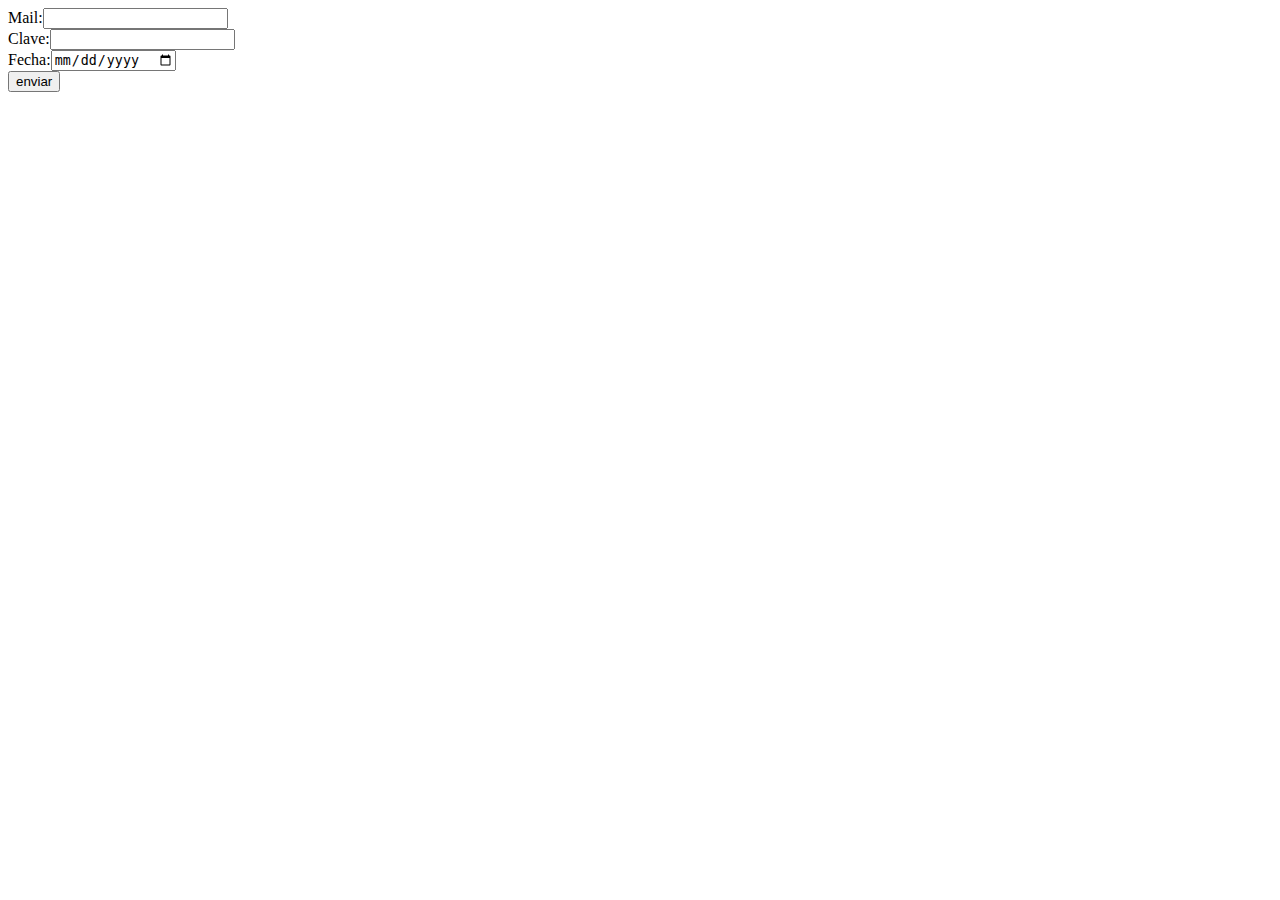
<file: formulario.html>
<!DOCTYPE html>
<html>
<head>
    <meta charset="utf-8" />
    <meta http-equiv="X-UA-Compatible" content="IE=edge">
    <title>Page Title</title>
    <meta name="viewport" content="width=device-width, initial-scale=1">
    <script src="formulario.js"></script>
</head>
<body>
    <form name="formulario" action="#" onsubmit="return validarForm()">
        Mail:<input type="email" name="mail"><br>
        Clave:<input type="password" name="clave"><br>
        Fecha:<input type="date" name="fecha"><br>
        <input type="submit" value="enviar">
    </form>
</body>
</html>
</file>
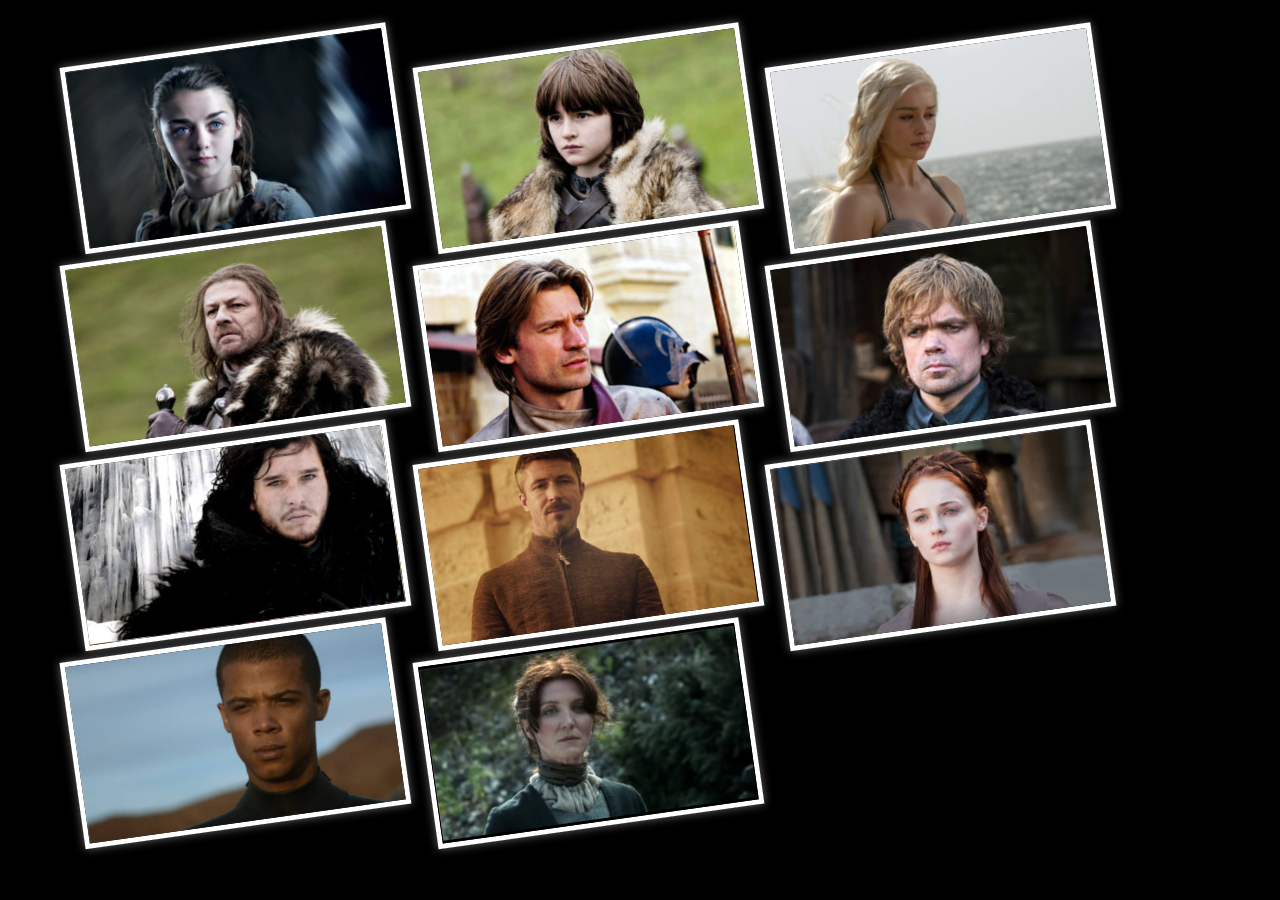
<file: galeria.html>
<html>

    <head>
            <link rel="stylesheet" type="text/css" media="screen" href="galeria.css" />
            <script src="galeria.js"></script>
    </head>

    <body>
        <section>
            <div id="container">
                <div onclick="galery(this)">
                    <img src="img/arya-stark.jpg"/>
                    <span>Arya Stark</span>
                </div>

                <div onclick="galery(this)">
                    <img src="img/bran-stark.jpg"/>
                    <span>Bran Stark</span>
                </div>


                <div onclick="galery(this)">
                    <img src="img/daenerys-targaryen.jpg"/>
                    <span>Daenerys Targaryen</span>
                </div>

                <div onclick="galery(this)">
                    <img src="img/eddard-stark.jpg"/>
                    <span>Eddard Stark</span>
                </div>

                <div onclick="galery(this)">
                    <img src="img/jaime-lannister.jpg"/>
                    <span>Jaime Lannister</span>
                </div>

                <div onclick="galery(this)">
                    <img src="img/tyrion_lannister.jpg"/>
                    <span>Tyrion Lannister</span>
                </div>

                <div onclick="galery(this)">
                    <img src="img/not-4.jpg"/>
                    <span>Jon Snow</span>
                </div>

                <div onclick="galery(this)">
                    <img src="img/petyr-baelish.jpg"/>
                    <span>Petyr Baelish</span>
                </div>

                <div onclick="galery(this)">
                    <img src="img/sansa-stark.jpg"/>
                    <span>Sansa Stark</span>
                </div onclick="galery(this)">

                <div onclick="galery(this)">
                    <img src="img/gusano_gris.jpg"/>
                    <span>Gusano Gris</span>
                </div>

                <div onclick="galery(this)">
                    <img src="img/catelyn-tully.jpg"/>
                    <span>Catelyn Tully</span>
                </div>
            </div>
        </section>

    </body>
</html>
</file>
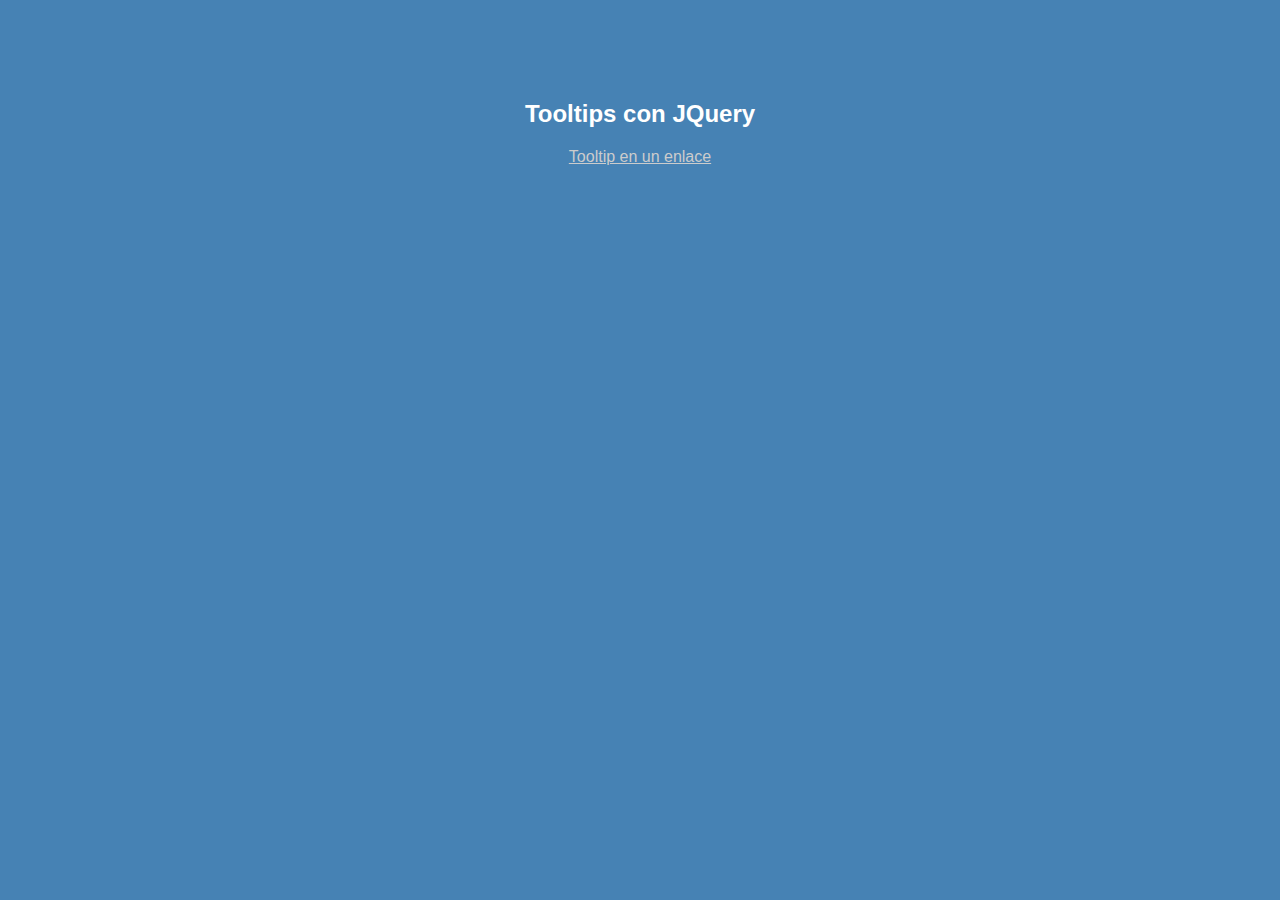
<file: tooltip.html>
<html>    
    <head>
    <meta http-equiv="Content-Type" content="text/html; charset=UTF-8" />
    </head>
    <title>Tooltips personalizados</title>
    <link rel="stylesheet" type="text/css" media="screen" href="tooltip.css" />
    <script type="text/javascript" src="http://ajax.googleapis.com/ajax/libs/jquery/1.7.1/jquery.min.js"></script>	
    
</head>
<body>
    <center>
    <h2>Tooltips con JQuery</h2>
    <a href="#" title="Este enlace actualmente no lleva a ningún lado pero sirve para mostrarte el uso del tooltip" class="tooltip_elemento center">Tooltip en un enlace</a>

    </center>

    
    <script type="text/javascript">
        jQuery("a").mouseenter(function (e) {             
            var posMouse = e.pageX - this.offsetLeft; 
            var textoTooltip = jQuery(this).attr("title"); 
			
            if (textoTooltip.length >= 0) {
                jQuery(this).append('<div class="tooltip">' + textoTooltip + '</div>');
                jQuery("a > div.tooltip").css("left", "" + posMouse - 103 + "px");
                jQuery("a > div.tooltip").fadeIn(300);
            }
        });

        jQuery("a").mouseleave(function () {             
            jQuery("a > div.tooltip").fadeOut(300).delay(300).queue(function () {
                jQuery(this).remove();
                jQuery(this).dequeue();
            });
        });
    </script>
  


</body></html>
</file>
<file: galeria.css>
body{
    background-color: #000;
}

section{
    width:100%;
    margin:0 auto;
}

/*Para que el contenedor muestre elementos aunque estos sean flotantes*/
#container:after {
    content: " ";
    display: block;
    height: 0;
    clear: both;
}

#container{
    width: 90%;
    margin:40px auto;
}

/*Estructura de cada componente de la galeria (imagen + descripcion)*/
#container div{
    position: relative;
    width: 28%;
    height: auto;
    -webkit-transform:rotate(-8deg);
    display:inline;
    float:left;
    margin:5px 3% 5px 0;
    z-index:1;
    transition: width 1s, width 1s, top 1s;
    -webkit-transition: -webkit-transform 1s, width 1s, top 1s;
}

/*Se rota ligeramente al posicionarnos encima del componente de la galeria (imagen + descripcion)*/


#container div:hover{
    -webkit-animation: rotate-img 1s;
    -o-animation: rotate-img 1s;
    -moz-animation: rotate-img 1s;
    -ms-animation: rotate-img 1s;
    animation: rotate-img 1s;
    -webkit-transform:rotate(0deg);
}

#container div.select{
    -webkit-transform:rotate(0deg);
    position: fixed;	
    width: 100%;
    height: 100%;
    top: 0;
    left:0;
    z-index:5;
    background:rgba(0,0,0,0.5);
    margin:0;
}

#container div.select img{
    width: 56%;
    height: auto;
    box-shadow: 0 0 20px #DDD;
    border: 5px solid #FFF;
    position: fixed;	
    top: 20%;
    left:20%;
}

#container div.select + div{
    margin: 5px 3% 5px 31%;
}

#container div img{
    width: 100%;
    height: auto;
    box-shadow: 0 0 10px #666;
    border: 5px solid #FFF
}

/*Estructura de la descripcion, por defecto no se muestra*/
#container div img ~ span{
    width: auto;
    opacity:0;
    -webkit-transition: opacity 1s;
    margin:0;
    padding:5px 10px;
    border-radius: 2px;
    color:#000;
    background:rgb(255, 255, 255);
    text-align:center;
    position: fixed;	
    top: 20%;
    left:20%;
}

/*Se muestra la descripcion al posicionar el cursor encima de la imagen*/
#container div.select img + span{
    opacity:1;
}

/*Media query de ejemplo para pantallas de alta resolucion
  pero pueden haber mas, este media query permite mostrar hasta 5 imagenes por filas
*/
@media (min-width:1600px){
    #container div{
        width: 15%;
    }

    #container div.select + div{
        margin: 5px 3% 5px 15%;
    }

}
</file>
<file: tooltip.css>
body{
    background: steelblue;		
    font-family: Arial, Verdana;
}

.tooltip_elemento {
    position: relative;
}

h2{
    color: #FFF;
    margin-top: 100px;
}

a{
    color: #CCC
}

.tooltip {
    display: none;
    position: absolute;
    width: 200px;    
    padding: 10px;
    margin: 0 0 12px 0;    
    z-index: 100;
    bottom: 100%;
    background: #FDD017;
    color: #fff;
    text-align: center;
    font-weight: bold;
    font-size: 11px;
    border-radius: 5px;
}

.tooltip:after {
    content: "";
    position: absolute;
    bottom: -14px;
    z-index: 100;
    border: 0 solid #FDD017;
    border-bottom: 14px solid transparent;
    border-left-width: 10px;
    width: 50%;
    left: 50%;
}

.tooltip:before {
    content: "";
    position: absolute;
    border: 0 solid #FDD017;
    bottom: -14px;
    z-index: 100;
    border-right-width: 10px;
    border-bottom: 14px solid transparent;
    width: 50%;
    right: 50%;
}
</file>
